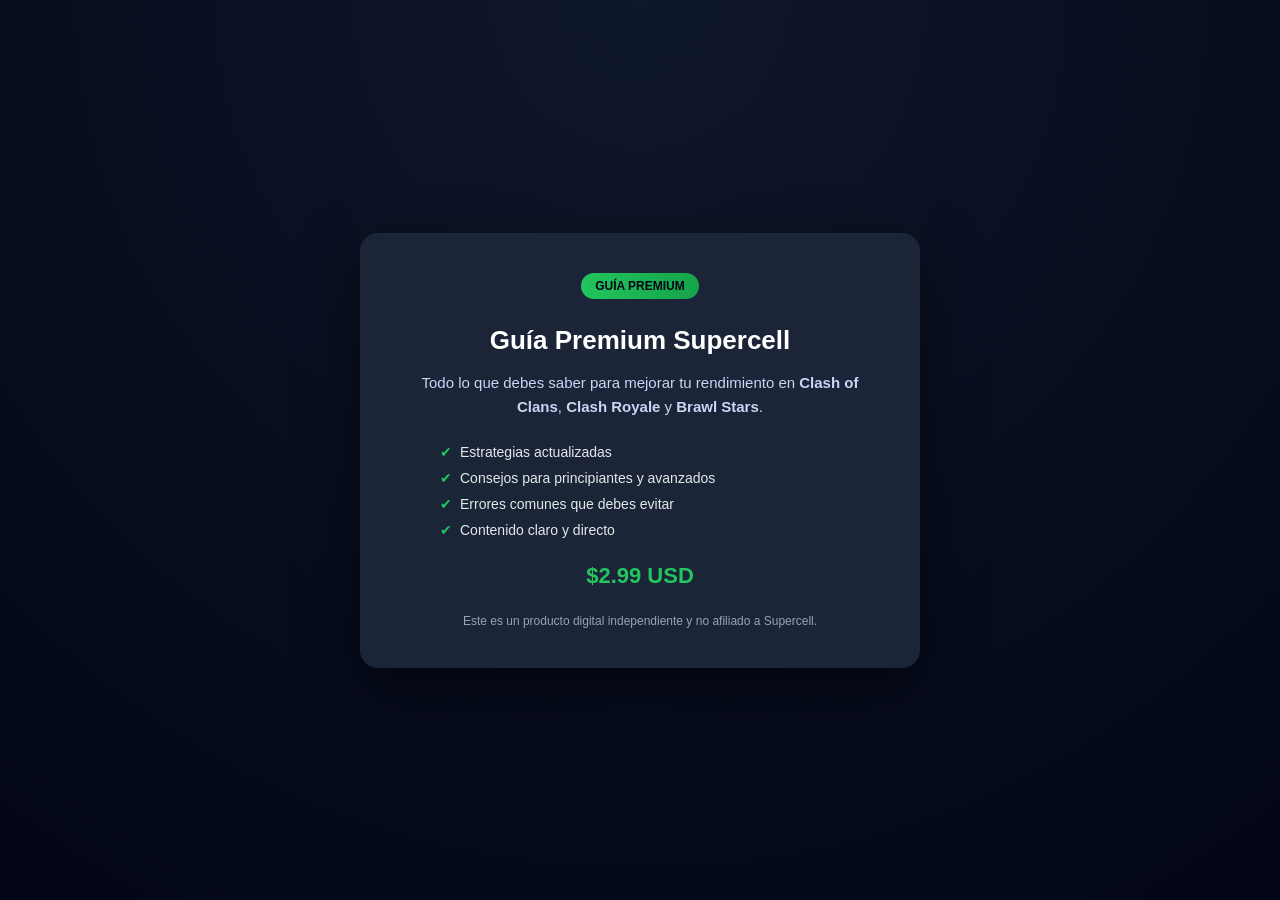
<file: payment.html>
<!DOCTYPE html>
<html lang="es">
<head>
  <meta charset="UTF-8">
  <title>Guía Premium Supercell</title>
  <meta name="viewport" content="width=device-width, initial-scale=1.0">

  <style>
    body {
      margin: 0;
      min-height: 100vh;
      font-family: 'Segoe UI', Arial, sans-serif;
      background: radial-gradient(circle at top, #0f172a, #020617);
      display: flex;
      justify-content: center;
      align-items: center;
      color: #e5e7eb;
    }

    .card {
      background: rgba(30, 41, 59, 0.9);
      backdrop-filter: blur(10px);
      padding: 40px;
      border-radius: 18px;
      width: 100%;
      max-width: 480px;
      box-shadow: 0 25px 60px rgba(0, 0, 0, 0.5);
      text-align: center;
      animation: fadeIn 0.8s ease;
    }

    @keyframes fadeIn {
      from {
        opacity: 0;
        transform: translateY(20px);
      }
      to {
        opacity: 1;
        transform: translateY(0);
      }
    }

    .badge {
      display: inline-block;
      background: linear-gradient(90deg, #22c55e, #16a34a);
      color: #020617;
      padding: 6px 14px;
      border-radius: 999px;
      font-size: 12px;
      font-weight: 700;
      margin-bottom: 16px;
    }

    h1 {
      font-size: 26px;
      margin: 10px 0;
      color: #ffffff;
    }

    .description {
      font-size: 15px;
      color: #cbd5f5;
      line-height: 1.6;
      margin-bottom: 25px;
    }

    .features {
      text-align: left;
      margin-bottom: 25px;
    }

    .features li {
      list-style: none;
      margin-bottom: 10px;
      font-size: 14px;
    }

    .features li::before {
      content: "✔";
      color: #22c55e;
      margin-right: 8px;
    }

    .price {
      font-size: 22px;
      font-weight: bold;
      margin-bottom: 20px;
      color: #22c55e;
    }

    #paypal-button-container {
      margin-top: 10px;
    }

    #download {
      display: none;
      margin-top: 30px;
    }

    .download-link {
      display: inline-block;
      background: linear-gradient(90deg, #22c55e, #16a34a);
      color: #020617;
      padding: 14px 24px;
      border-radius: 10px;
      text-decoration: none;
      font-weight: bold;
      transition: transform 0.2s ease;
    }

    .download-link:hover {
      transform: scale(1.05);
    }

    .legal {
      margin-top: 25px;
      font-size: 12px;
      color: #94a3b8;
    }
  </style>
</head>

<body>

<div class="card">
  <span class="badge">GUÍA PREMIUM</span>

  <h1>Guía Premium Supercell</h1>

  <p class="description">
    Todo lo que debes saber para mejorar tu rendimiento en
    <strong>Clash of Clans</strong>, <strong>Clash Royale</strong> y
    <strong>Brawl Stars</strong>.
  </p>

  <ul class="features">
    <li>Estrategias actualizadas</li>
    <li>Consejos para principiantes y avanzados</li>
    <li>Errores comunes que debes evitar</li>
    <li>Contenido claro y directo</li>
  </ul>

  <div class="price">$2.99 USD</div>

  <!-- PAYPAL -->
  <div id="paypal-button-container"></div>

  <!-- DESCARGA -->
  <div id="download">
    <h3>✅ Pago confirmado</h3>
    <a class="download-link"
       href="https://usuario.github.io/supercell-blog/guias/guia-supercell.pdf"
       target="_blank">
       Descargar guía
    </a>
  </div>

  <div class="legal">
    Este es un producto digital independiente y no afiliado a Supercell.
  </div>
</div>

<!-- PAYPAL SDK -->
<script src="https://www.paypal.com/sdk/js?client-id=TU_CLIENT_ID&currency=USD"></script>

<script>
paypal.Buttons({
  style: {
    layout: 'vertical',
    color: 'gold',
    shape: 'pill',
    label: 'paypal'
  },

  createOrder: function (data, actions) {
    return actions.order.create({
      purchase_units: [{
        amount: {
          value: '2.99'
        }
      }]
    });
  },

  onApprove: function (data, actions) {
    return actions.order.capture().then(function () {
      document.getElementById('paypal-button-container').style.display = 'none';
      document.getElementById('download').style.display = 'block';
    });
  }
}).render('#paypal-button-container');
</script>

</body>
</html>
</file>
